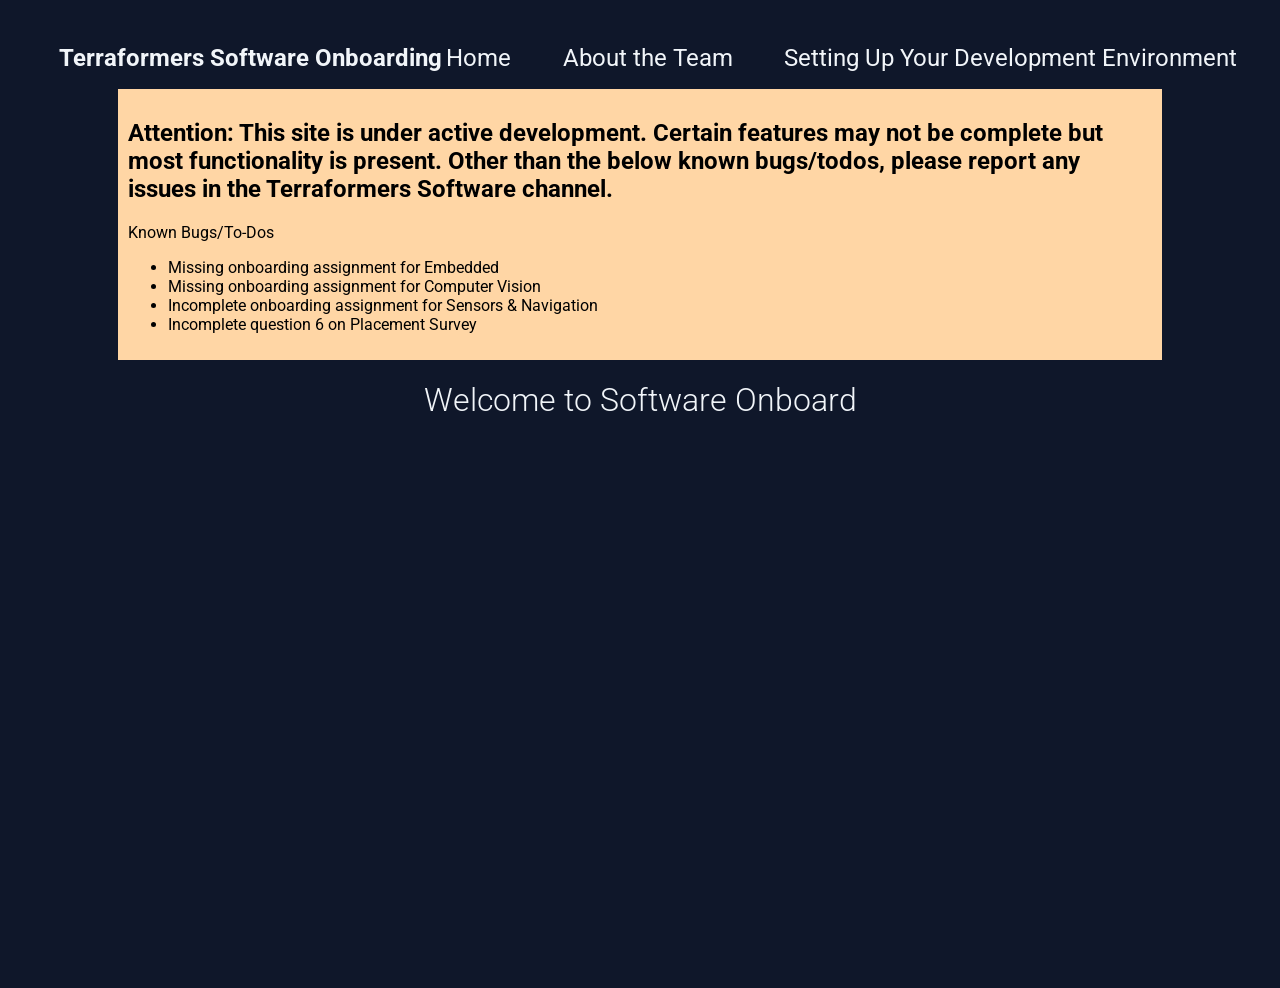
<file: index.html>
<!DOCTYPE html>
<html>

<head>
    <link rel="preconnect" href="https://fonts.googleapis.com">
    <link rel="preconnect" href="https://fonts.gstatic.com" crossorigin>
    <link href="https://fonts.googleapis.com/css2?family=Roboto:ital,wght@0,100..900;1,100..900&display=swap"
        rel="stylesheet">
    <link rel="icon" href="./favicon.ico" sizes="28x32" type="image/x-icon">
    <link href="./styles.css" rel="stylesheet">

    <title>Terraformers SW Onboarding</title>
    <style>
        .optionsTable h1 {
            font-weight: 200;
        }
    </style>
</head>

<body>
    <nav>
        <div class="left">
            <a href="./index.html">Terraformers Software Onboarding</a>
        </div>

        <div class="right">
            <a href="./index.html" target="_blank"> Home</a>
            <a href="./about.html" target="_blank"> About the Team</a>
            <a href="./setup.html" target="_blank"> Setting Up Your Development Environment </a>

        </div>
    </nav>
    <div class="mainContainer">
        <div class="alert" style="background-color: #FFD6A5; color:black; max-width: 80vw; padding:10px">
            <h2> Attention: This site is under active development. Certain features may not be complete but most functionality is present. Other than the below known bugs/todos, please report any issues in the Terraformers Software channel.</h2>
            <p>Known Bugs/To-Dos</p>
            <ul>
                <li>Missing onboarding assignment for Embedded</li>
                <li>Missing onboarding assignment for Computer Vision</li>
                <li>Incomplete onboarding assignment for Sensors & Navigation</li>
                <li>Incomplete question 6 on Placement Survey</li>
            </ul>
        </div>
        <h1 id="type1" style="font-weight: 300; "></h1>
        <h2 id="type2" style="font-weight: 300;"></h2>

        <div class="optionsTable" style="opacity: 0;">
            <div class="option1">
                <h1>I'm Not Sure Where to Start</h1>
                <a href="./survey.html" class="button">Take the Placement Survey</a>
            </div>
            <div class="option2">
                <h1>I Haven't Programmed Before</h1>
                <a href="./learnCpp.html" class="button">Learn C++ From the Beginning</a>
            </div>
            <div class="option3">
                <h1>I've Programmed Before But Not C++</h1>
                <a href="./learnCpp.html" class="button">Learn Intermediate C++</a>
            </div>
            <div class="option4">
                <h1>I Know C++ But What's ROS2?</h1>
                <a href="./learnROS.html" class="button"> Learn ROS2 </a>
            </div>
            <div class="option5">
                <h1>I Know C++ and ROS2. I'm Ready to Go!</h1>
                <a href="./about.html#description" class="button">Choose a Sub-Team</a>
            </div>
        </div>
    </div>
</body>

</html>

<script src="main.js"></script>

<script>
    loadIndex();
</script>
</file>
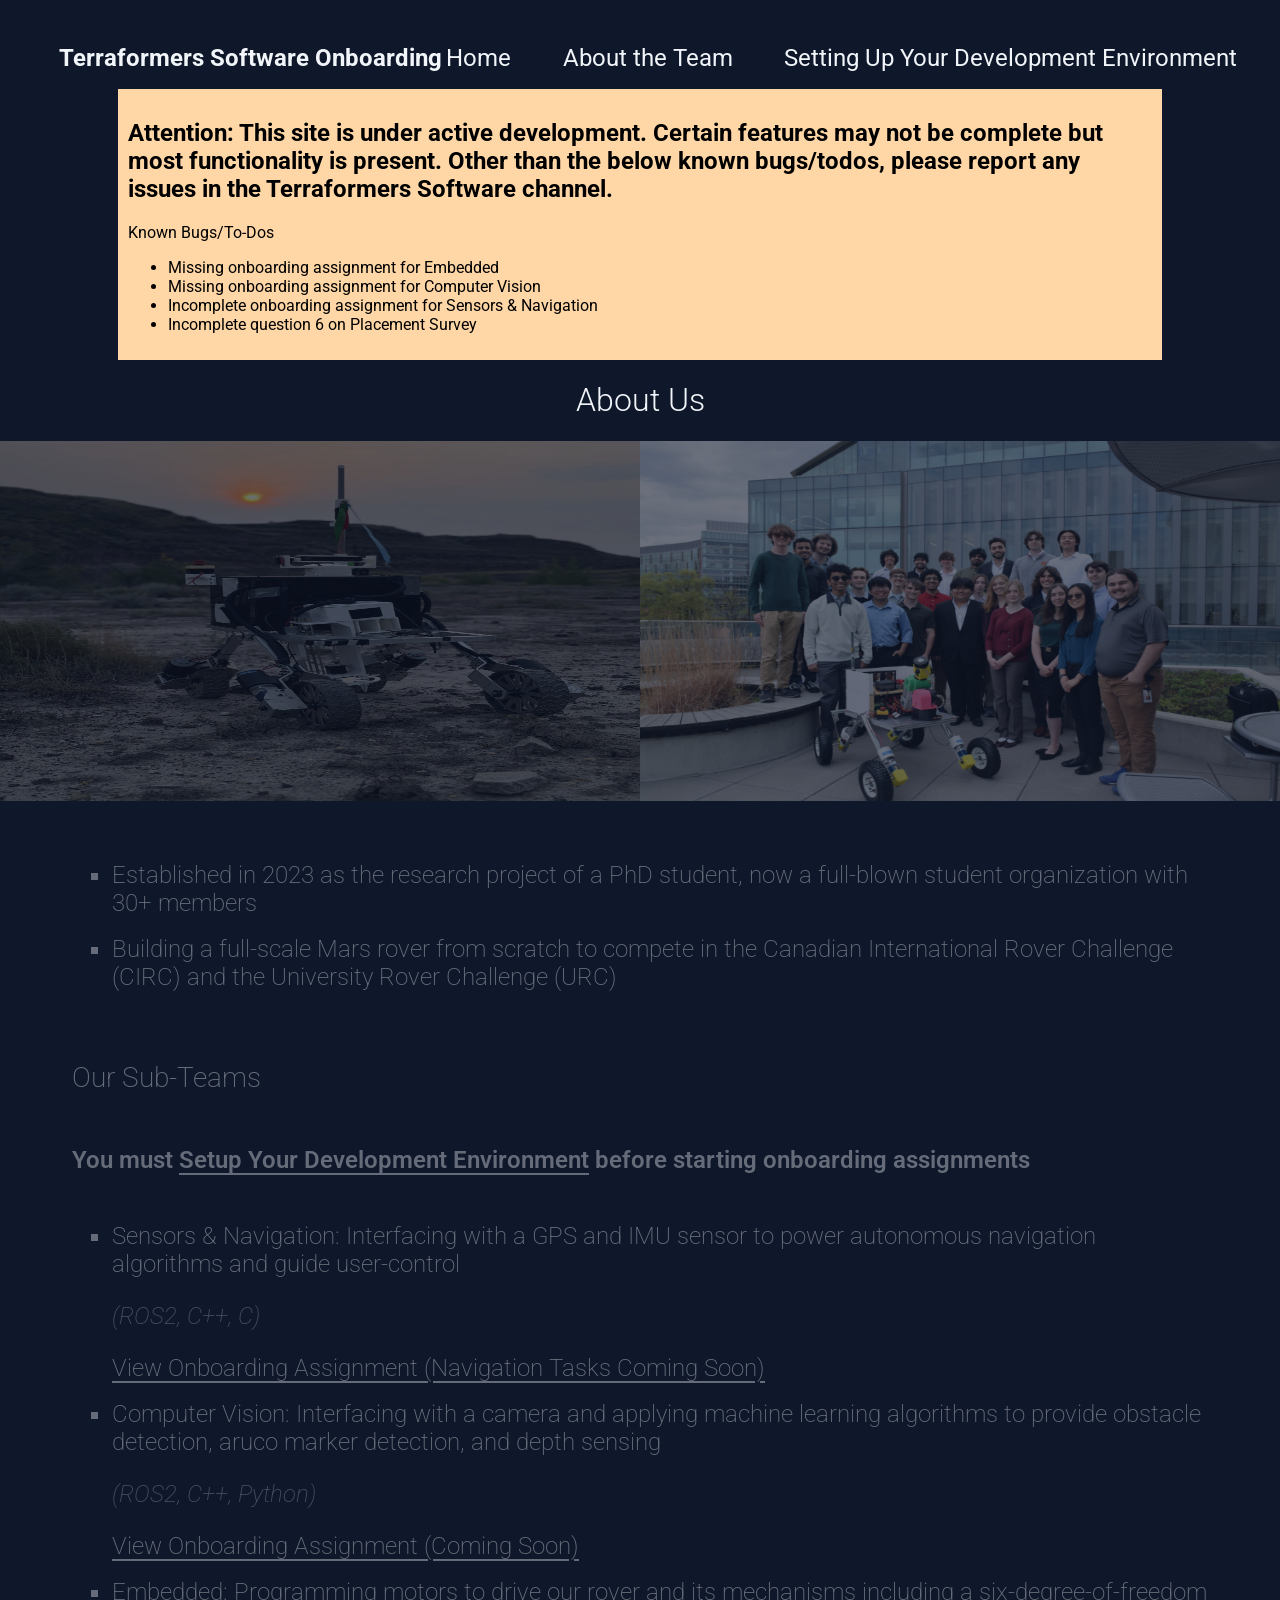
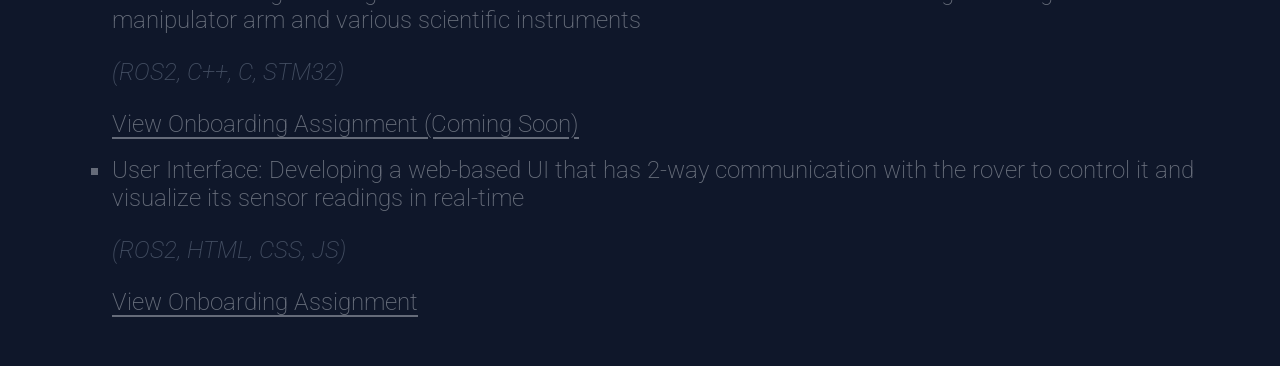
<file: about.html>
<!DOCTYPE html>
<html>

<head>
    <link rel="preconnect" href="https://fonts.googleapis.com">
    <link rel="preconnect" href="https://fonts.gstatic.com" crossorigin>
    <link href="https://fonts.googleapis.com/css2?family=Roboto:ital,wght@0,100..900;1,100..900&display=swap"
        rel="stylesheet">
    <link rel="icon" href="./favicon.ico" sizes="28x32" type="image/x-icon">
    <link href="./styles.css" rel="stylesheet">

    <title>About Terraformers</title>
    <style>
        .imageHeader {
            display: flex;
            flex-direction: row;
            max-height: 40vh;
            min-width: 100vw;
            justify-content: space-evenly;
            opacity: 0;
        }

        .imageHeader img {
            max-height: 100%;
            max-width: 50%;
        }

        .description {
            display: flex;
            flex-direction: column;
            font-size: x-large;
            opacity: 0;
            text-align: left;
            max-width: 90vw;
            font-weight: 200;
            padding-top: 4vh;
            margin: 0px 5vw;
        }

        .description ul {
            list-style-type: square;
        }

        .description li {
            padding-bottom: 2vh;
        }
    </style>
</head>

<body>
    <nav>
        <div class="left">
            <a href="./index.html">Terraformers Software Onboarding</a>
        </div>

        <div class="right">
            <a href="./index.html" target="_blank"> Home</a>
            <a href="./about.html" target="_blank"> About the Team</a>
            <a href="./setup.html" target="_blank"> Setting Up Your Development Environment </a>

        </div>
    </nav>
    <div class="mainContainer">
        <div class="alert" style="background-color: #FFD6A5; color:black; max-width: 80vw; padding:10px">
            <h2> Attention: This site is under active development. Certain features may not be complete but most
                functionality is present. Other than the below known bugs/todos, please report any issues in the
                Terraformers Software channel.</h2>
            <p>Known Bugs/To-Dos</p>
            <ul>
                <li>Missing onboarding assignment for Embedded</li>
                <li>Missing onboarding assignment for Computer Vision</li>
                <li>Incomplete onboarding assignment for Sensors & Navigation</li>
                <li>Incomplete question 6 on Placement Survey</li>
            </ul>
        </div>
        <h1 id="type1" style="font-weight: 300; "></h1>
        <div class="imageHeader">
            <img src="terraformers2.webp" alt="A Picture of the Rover from CIRC 2026">
            <img src="terraformers_1.webp" alt="A Picture of the Team From Spring 2026">
        </div>

        <div class="description" id="description">
            <ul>
                <li>Established in 2023 as the research project of a PhD student, now a full-blown student organization
                    with 30+ members</li>
                <li> Building a full-scale Mars rover from scratch to compete in the Canadian International Rover
                    Challenge (CIRC) and the University Rover Challenge (URC)</li>
            </ul>
            <h3 style="font-weight: 200;"> Our Sub-Teams</h3>
            <p>
                <bold>You must <a href="./setup.html" target="_blank">Setup Your Development Environment</a> before
                    starting onboarding assignments</bold>
            </p>
            <ul>
                <li>Sensors & Navigation: Interfacing with a GPS and IMU sensor to power autonomous navigation
                    algorithms and guide user-control<p style="font-style: italic; color: #94A3B8;">(ROS2, C++, C)</p>
                    <a href="./F26_SensorsNavigation_Onboarding_Tasks.pdf" target="_blank">View Onboarding Assignment
                        (Navigation Tasks Coming Soon)</a>
                </li>
                <li>Computer Vision: Interfacing with a camera and applying machine learning algorithms to provide
                    obstacle detection, aruco marker detection, and depth sensing<p
                        style="font-style: italic; color: #94A3B8;">(ROS2, C++, Python)</p><a>View Onboarding
                        Assignment (Coming Soon)</a> </li>
                <li>Embedded: Programming motors to drive our rover and its mechanisms including a six-degree-of-freedom
                    manipulator arm and various scientific instruments <p style="font-style: italic; color: #94A3B8;">
                        (ROS2, C++, C, STM32)</p><a>View Onboarding Assignment (Coming Soon)</a></li>
                <li>User Interface: Developing a web-based UI that has 2-way communication with the rover to control it
                    and visualize its sensor readings in real-time<p style="font-style: italic; color: #94A3B8;">(ROS2,
                        HTML, CSS, JS)</p><a href="./F26_UI_Onboarding_Tasks.pdf" target="_blank">View Onboarding
                        Assignment</a></li>
            </ul>
        </div>
    </div>
</body>

</html>

<script src="main.js"></script>

<script>
    loadAbout();
</script>
</file>
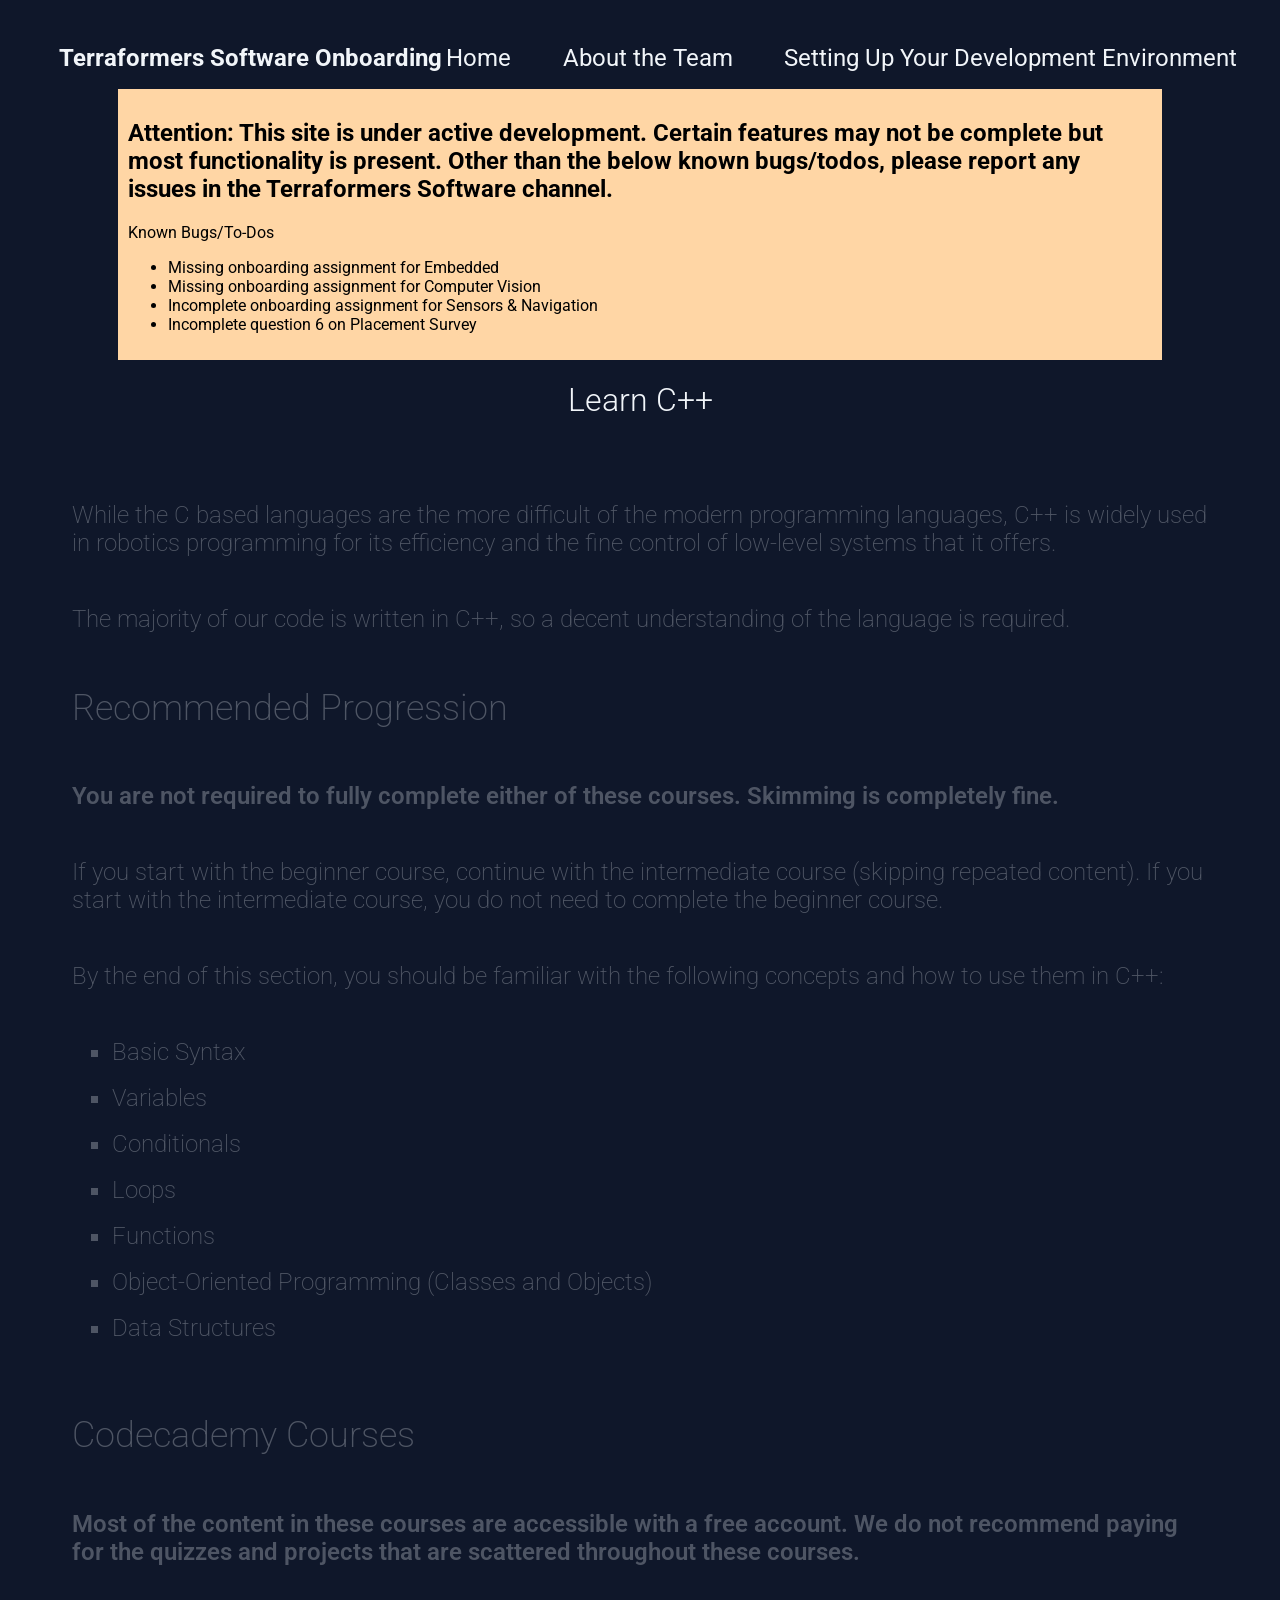
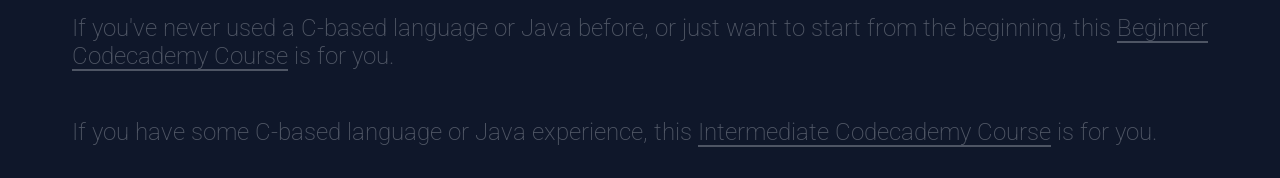
<file: learnCpp.html>
<!DOCTYPE html>
<html>

<head>
    <link rel="preconnect" href="https://fonts.googleapis.com">
    <link rel="preconnect" href="https://fonts.gstatic.com" crossorigin>
    <link href="https://fonts.googleapis.com/css2?family=Roboto:ital,wght@0,100..900;1,100..900&display=swap"
        rel="stylesheet">
    <link rel="icon" href="./favicon.ico" sizes="28x32" type="image/x-icon">

    <link href="./styles.css" rel="stylesheet">

    <title>Learn C++</title>
    <style>
        .description {
            display: flex;
            flex-direction: column;
            font-size: x-large;
            opacity: 0;
            text-align: left;
            max-width: 90vw;
            font-weight: 200;
            padding-top: 4vh;
            margin: 0px 5vw;
        }

        .description ul {
            list-style-type: square;
        }

        .description li {
            padding-bottom: 2vh;
        }
    </style>
</head>

<body>
    <nav>
        <div class="left">
            <a href="./index.html">Terraformers Software Onboarding</a>
        </div>

        <div class="right">
            <a href="./index.html" target="_blank"> Home</a>
            <a href="./about.html" target="_blank"> About the Team</a>
            <a href="./setup.html" target="_blank"> Setting Up Your Development Environment</a>

        </div>
    </nav>
    <div class="mainContainer">
        <div class="alert" style="background-color: #FFD6A5; color:black; max-width: 80vw; padding:10px">
            <h2> Attention: This site is under active development. Certain features may not be complete but most
                functionality is present. Other than the below known bugs/todos, please report any issues in the
                Terraformers Software channel.</h2>
            <p>Known Bugs/To-Dos</p>
            <ul>
                <li>Missing onboarding assignment for Embedded</li>
                <li>Missing onboarding assignment for Computer Vision</li>
                <li>Incomplete onboarding assignment for Sensors & Navigation</li>
                <li>Incomplete question 6 on Placement Survey</li>
            </ul>
        </div>
        <h1 id="type1" style="font-weight: 300; "></h1>
        <div class="description" id="description">
            <p> While the C based languages are the more difficult of the modern programming languages, C++ is widely
                used in robotics programming for its efficiency and the fine control of low-level systems that it
                offers.</p>

            <p> The majority of our code is written in C++, so a decent understanding of the language is required.</p>

            <h2 style="font-weight: 200; ">Recommended Progression</h2>
            <p>
                <bold>You are not required to fully complete either of these courses. Skimming is completely fine.
                </bold>
            </p>
            <p>If you start with the beginner course, continue with the intermediate course (skipping repeated content).
                If you start with the intermediate course, you do not need to complete the beginner course.</p>

            <p> By the end of this section, you should be familiar with the following concepts and how to use them in
                C++: </p>
            <ul>
                <li>Basic Syntax</li>
                <li>Variables</li>
                <li>Conditionals</li>
                <li>Loops</li>
                <li>Functions</li>
                <li>Object-Oriented Programming (Classes and Objects)</li>
                <li>Data Structures</li>
            </ul>
            <h2 style="font-weight: 200; ">Codecademy Courses</h2>
            <p>
                <bold> Most of the content in these courses are accessible with a free account. We do not recommend
                    paying for the quizzes and projects that are scattered throughout these courses.</bold>
            </p>
            <p> If you've never used a C-based language or Java before, or just want to start from the beginning, this
                <a href="https://www.codecademy.com/learn/learn-c-plus-plus" target="_blank">Beginner Codecademy
                    Course</a> is for you.
            </p>

            <p> If you have some C-based language or Java experience, this <a
                    href="https://www.codecademy.com/learn/c-plus-plus-for-programmers" target="_blank">Intermediate
                    Codecademy Course</a> is for you. </p>
        </div>
    </div>
</body>

</html>

<script src="main.js"></script>

<script>
    loadLearnCpp();
</script>
</file>
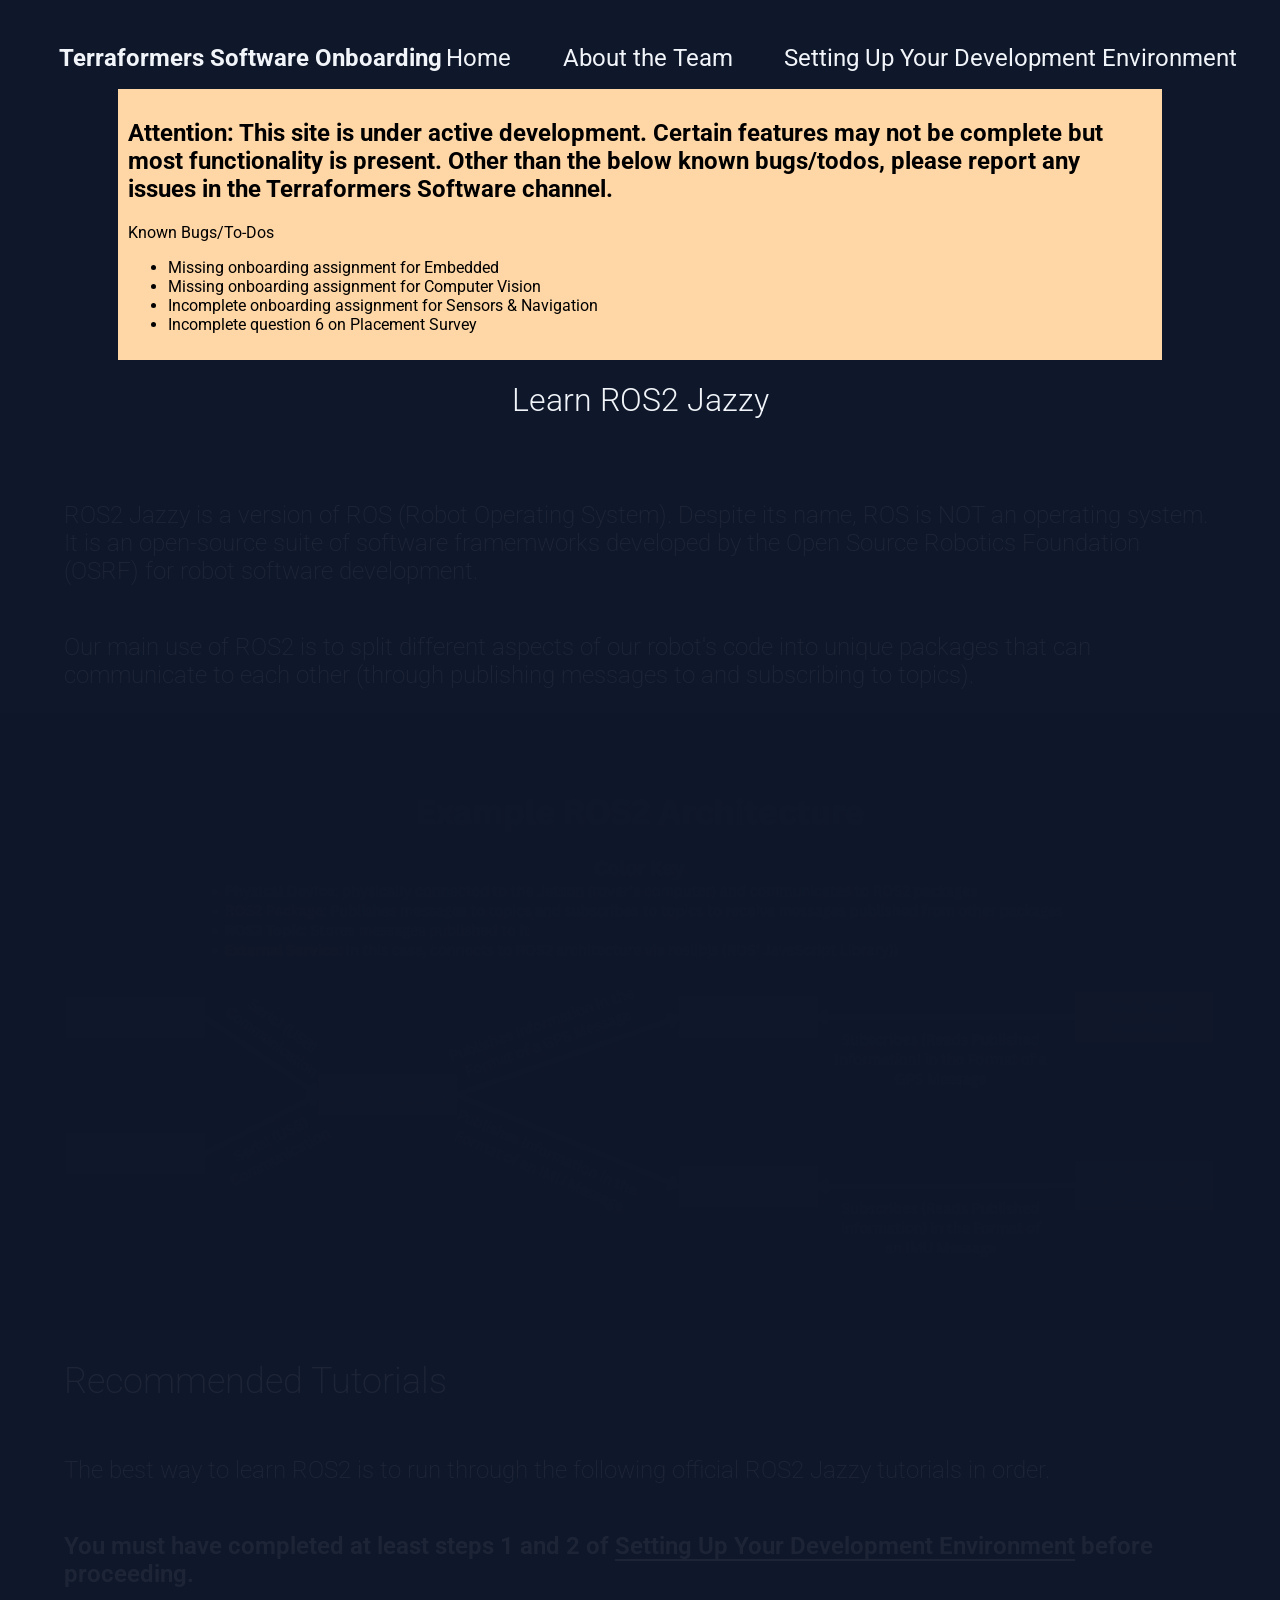
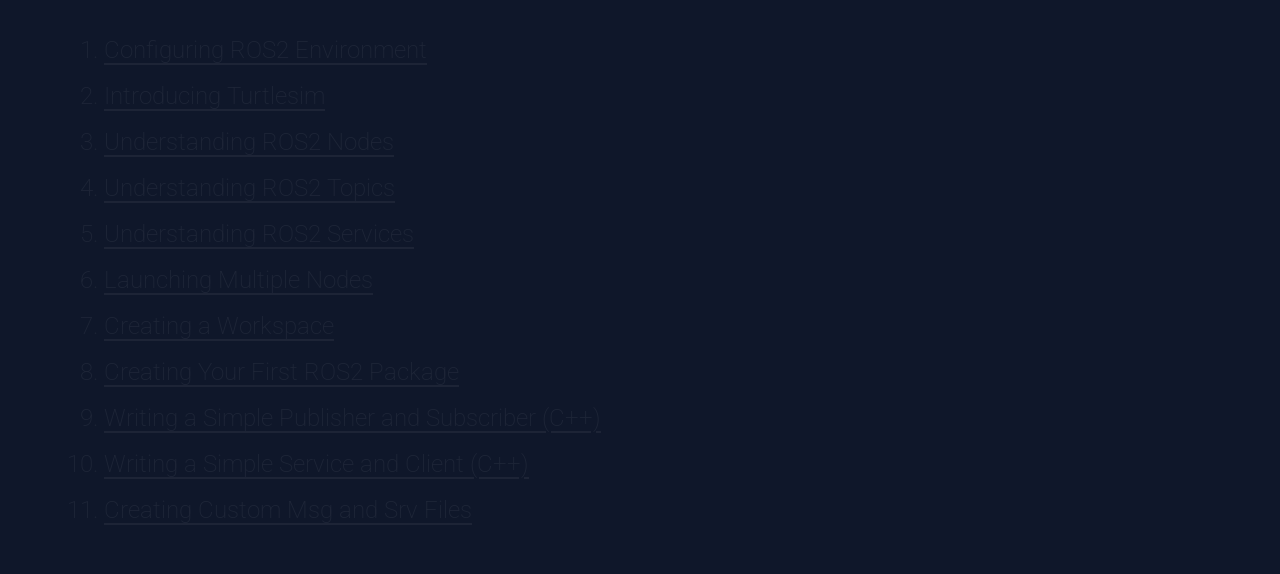
<file: learnROS.html>
<!DOCTYPE html>
<html>

<head>
    <link rel="preconnect" href="https://fonts.googleapis.com">
    <link rel="preconnect" href="https://fonts.gstatic.com" crossorigin>
    <link href="https://fonts.googleapis.com/css2?family=Roboto:ital,wght@0,100..900;1,100..900&display=swap"
        rel="stylesheet">
    <link rel="icon" href="./favicon.ico" sizes="28x32" type="image/x-icon">
    <link href="./styles.css" rel="stylesheet">

    <title>Learn ROS2 Jazzy</title>
    <style>
        .description {
            display: flex;
            flex-direction: column;
            font-size: x-large;
            opacity: 0;
            text-align: left;
            max-width: 90vw;
            font-weight: 200;
            padding-top: 4vh;
            margin: 0px 5vw;
        }

        .description ul {
            list-style-type: square;
        }

        .description li {
            padding-bottom: 2vh;
        }

        .imageHeader {
            display: flex;
            align-self: center;
            flex-direction: row;
            max-height: 100vh;
            min-width: 100vw;
            justify-content: center;
            align-items: center;
            opacity: 0;
        }

        .imageHeader img {
            max-height: 100%;
            max-width: 100%;
        }
    </style>
</head>

<body>
    <nav>
        <div class="left">
            <a href="./index.html">Terraformers Software Onboarding</a>
        </div>

        <div class="right">
            <a href="./index.html" target="_blank"> Home</a>
            <a href="./about.html" target="_blank"> About the Team</a>
            <a href="./setup.html" target="_blank"> Setting Up Your Development Environment</a>

        </div>
    </nav>
    <div class="mainContainer">
        <div class="alert" style="background-color: #FFD6A5; color:black; max-width: 80vw; padding:10px">
            <h2> Attention: This site is under active development. Certain features may not be complete but most
                functionality is present. Other than the below known bugs/todos, please report any issues in the
                Terraformers Software channel.</h2>
            <p>Known Bugs/To-Dos</p>
            <ul>
                <li>Missing onboarding assignment for Embedded</li>
                <li>Missing onboarding assignment for Computer Vision</li>
                <li>Incomplete onboarding assignment for Sensors & Navigation</li>
                <li>Incomplete question 6 on Placement Survey</li>
            </ul>
        </div>
        <h1 id="type1" style="font-weight: 300; "></h1>
        <div class="description" id="description">
            <p> ROS2 Jazzy is a version of ROS (Robot Operating System). Despite its name, ROS is NOT an operating
                system. It is an open-source suite of software framemworks developed by the Open Source Robotics
                Foundation (OSRF) for robot software development.</p>

            <p> Our main use of ROS2 is to split different aspects of our robot's code into unique packages that can
                communicate to each other (through publishing messages to and subscribing to topics).</p>

            <div class="imageHeader">
                <img src="Example_ROS2_Architecture.webp" alt="a diagram showing an example ROS2 architecture">
            </div>
            <h2 style="font-weight: 200; ">Recommended Tutorials</h2>
            <p> The best way to learn ROS2 is to run through the following official ROS2 Jazzy tutorials in order.</p>
            <p>
                <bold> You must have completed at least steps 1 and 2 of <a href="./setup.html" target="_blank">Setting
                        Up Your Development Environment</a> before proceeding.</bold>
            </p>

            <ol>
                <li><a href="https://docs.ros.org/en/jazzy/Tutorials/Beginner-CLI-Tools/Configuring-ROS2-Environment.html"
                        target="_blank">Configuring ROS2 Environment</a></li>
                <li><a href="https://docs.ros.org/en/jazzy/Tutorials/Beginner-CLI-Tools/Introducing-Turtlesim/Introducing-Turtlesim.html"
                        target="_blank">Introducing Turtlesim</a></li>
                <li><a href="https://docs.ros.org/en/jazzy/Tutorials/Beginner-CLI-Tools/Understanding-ROS2-Nodes/Understanding-ROS2-Nodes.html"
                        target="_blank">Understanding ROS2 Nodes</a></li>
                <li><a href="https://docs.ros.org/en/jazzy/Tutorials/Beginner-CLI-Tools/Understanding-ROS2-Topics/Understanding-ROS2-Topics.html"
                        target="_blank">Understanding ROS2 Topics</a></li>
                <li><a href="https://docs.ros.org/en/jazzy/Tutorials/Beginner-CLI-Tools/Understanding-ROS2-Services/Understanding-ROS2-Services.html"
                        target="_blank">Understanding ROS2 Services</a></li>
                <li><a href="https://docs.ros.org/en/jazzy/Tutorials/Beginner-CLI-Tools/Launching-Multiple-Nodes/Launching-Multiple-Nodes.html"
                        target="_blank">Launching Multiple Nodes</a></li>
                <li><a href="https://docs.ros.org/en/jazzy/Tutorials/Beginner-Client-Libraries/Creating-A-Workspace/Creating-A-Workspace.html"
                        target="_blank">Creating a Workspace</a></li>
                <li><a href="https://docs.ros.org/en/jazzy/Tutorials/Beginner-Client-Libraries/Creating-Your-First-ROS2-Package.html"
                        target="_blank"> Creating Your First ROS2 Package</a></li>
                <li><a href="https://docs.ros.org/en/jazzy/Tutorials/Beginner-Client-Libraries/Writing-A-Simple-Cpp-Publisher-And-Subscriber.html"
                        target="_blank">Writing a Simple Publisher and Subscriber (C++)</a></li>
                <li><a href="https://docs.ros.org/en/jazzy/Tutorials/Beginner-Client-Libraries/Writing-A-Simple-Cpp-Service-And-Client.html"
                        target="_blank">Writing a Simple Service and Client (C++)</a></li>
                <li><a href="https://docs.ros.org/en/jazzy/Tutorials/Beginner-Client-Libraries/Custom-ROS2-Interfaces.html"
                        target="_blank">Creating Custom Msg and Srv Files</a></li>

            </ol>
        </div>
    </div>
</body>

</html>

<script src="main.js"></script>

<script>
    loadLearnROS();
</script>
</file>
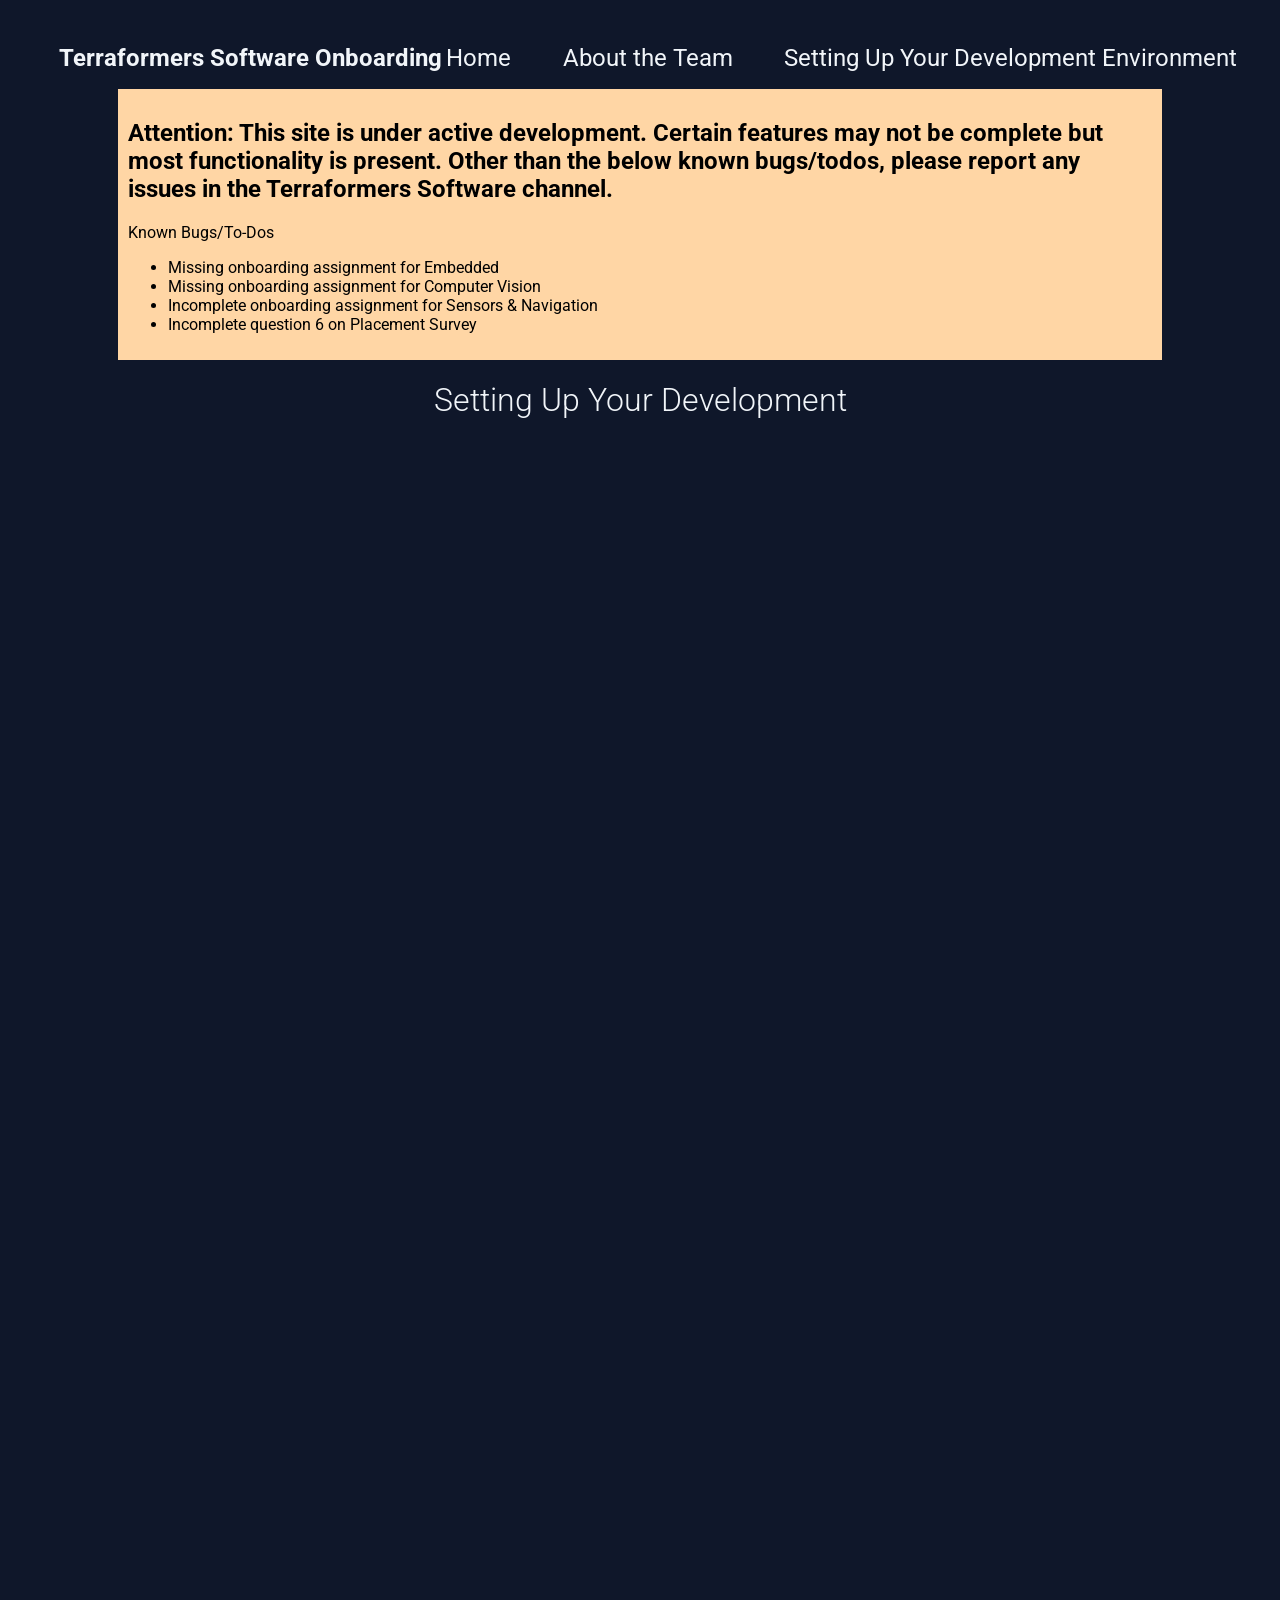
<file: setup.html>
<!DOCTYPE html>
<html>

<head>
    <link rel="preconnect" href="https://fonts.googleapis.com">
    <link rel="preconnect" href="https://fonts.gstatic.com" crossorigin>
    <link href="https://fonts.googleapis.com/css2?family=Roboto:ital,wght@0,100..900;1,100..900&display=swap"
        rel="stylesheet">
    <link rel="icon" href="./favicon.ico" sizes="28x32" type="image/x-icon">
    <link href="./styles.css" rel="stylesheet">

    <title>Setting Up Your Development Environment</title>
    <style>
        .description {
            display: flex;
            flex-direction: column;
            font-size: x-large;
            opacity: 0;
            text-align: left;
            max-width: 90vw;
            font-weight: 200;
            padding-top: 4vh;
            margin: 0px 5vw;
        }

        .description ul {
            list-style-type: square;
        }

        .description li {
            padding-bottom: 2vh;
        }
    </style>
</head>

<body>
    <nav>
        <div class="left">
            <a href="./index.html">Terraformers Software Onboarding</a>
        </div>

        <div class="right">
            <a href="./index.html" target="_blank"> Home</a>
            <a href="./about.html" target="_blank"> About the Team</a>
            <a href="./setup.html" target="_blank"> Setting Up Your Development Environment</a>

        </div>
    </nav>
    <div class="mainContainer">
        <div class="alert" style="background-color: #FFD6A5; color:black; max-width: 80vw; padding:10px">
            <h2> Attention: This site is under active development. Certain features may not be complete but most
                functionality is present. Other than the below known bugs/todos, please report any issues in the
                Terraformers Software channel.</h2>
            <p>Known Bugs/To-Dos</p>
            <ul>
                <li>Missing onboarding assignment for Embedded</li>
                <li>Missing onboarding assignment for Computer Vision</li>
                <li>Incomplete onboarding assignment for Sensors & Navigation</li>
                <li>Incomplete question 6 on Placement Survey</li>
            </ul>
        </div>
        <h1 id="type1" style="font-weight: 300; "></h1>
        <div class="description" id="description">
            <p> Each version of ROS2 is best supported by a corresponding version of Ubuntu Linux. The current version
                of ROS2 that we use is ROS2 Jazzy which is best supported by Ubuntu 24.04.</p>

            <p> The below information will guide you in first setting up Ubuntu 24.04, installing ROS2 on your
                Ubuntu installation, and cloning the necessary Terraformers code.</p>

            <h2 style="font-weight: 200; ">1. Setting Up Ubuntu</h2>

            <h3 style="font-weight: 200;"> On a Computer Running Windows</h3>
            <p>Follow <a
                    href="https://colossal-macadamia-59a.notion.site/UBUNTU-24-04-Installing-Ubuntu-Multi-Boot-on-your-Windows-Computer-3b66fcdd3245807b8b2be22fcebdb1b1"
                    target="_blank">these instructions</a> to setup Ubuntu 24.04 on a separate partition.</p>
            <h3 style="font-weight: 200;"> On a Macbook</h3>
            <p>Follow <a
                    href="https://colossal-macadamia-59a.notion.site/UBUNTU-24-04-Installing-Ubuntu-in-UTM-3b96fcdd324580c7b4e0ec750eadbeea"
                    target="_blank">these instructions</a> to setup Ubuntu 24.04 in a virtual machine.</p>

            <h3 style="font-weight: 200;"> On a Computer Running A Linux Distro</h3>
            <p>Either setup Ubuntu 24.04 as a different partition (you probably know how to do this if you're running
                Linux already but refer to the Windows instructions and adapt accordingly if not) or follow <a
                    href="https://colossal-macadamia-59a.notion.site/UBUNTU-24-04-Setting-Up-Ubuntu-24-04-and-ROS2-Jazzy-in-a-Docker-Container-3b96fcdd32458010bb8ec4be47c0c683"
                    target="_blank">these instructions</a> to setup Ubuntu 24.04 in Docker.</p>

            <h2 style="font-weight: 200; ">2. Setting Up ROS2</h2>
            <h3 style="font-weight: 200;"> On a Computer Running Windows</h3>
            <p>In your new Ubuntu 24.04 partition, follow <a
                    href="https://colossal-macadamia-59a.notion.site/ROS2-JAZZY-Install-and-Learn-ROS-Robot-Operating-System-3b96fcdd324580f7b660ca872c619228"
                    target="_blank">these instructions</a> to setup ROS2 Jazzy.</p>
            <h3 style="font-weight: 200;"> On a Macbook</h3>
            <p>In your new Ubuntu 24.04 virtual machine, follow <a
                    href="https://colossal-macadamia-59a.notion.site/ROS2-JAZZY-Install-and-Learn-ROS-Robot-Operating-System-3b96fcdd324580f7b660ca872c619228"
                    target="_blank">these instructions</a> to setup ROS2 Jazzy.</p>
            <h3 style="font-weight: 200;"> On a Computer Running A Linux Distro</h3>
            <p>If you are running Ubuntu 24.04 natively, follow <a
                    href="https://colossal-macadamia-59a.notion.site/ROS2-JAZZY-Install-and-Learn-ROS-Robot-Operating-System-3b96fcdd324580f7b660ca872c619228"
                    target="_blank">these instructions</a> to setup ROS2 Jazzy.</p>
            <p>If you followed the previous instructions to setup a Docker container, it is already setup with ROS2 and
                is ready for development. Continue to Step 3.</p>

            <h2 style="font-weight: 200; ">3. Accessing Terraformers Code</h2>
            <h3 style="font-weight: 200;"> On All Devices</h3>
            <p> Follow <a
                    href="https://colossal-macadamia-59a.notion.site/Accessing-Terraformers-Code-3b96fcdd324580349f39d36f9a2da55d"
                    target="_blank">these instructions</a> to access Terraformers code and setup your workspace.</p>
        </div>
    </div>
</body>

</html>

<script src="main.js"></script>

<script>
    loadSetup();
</script>
</file>
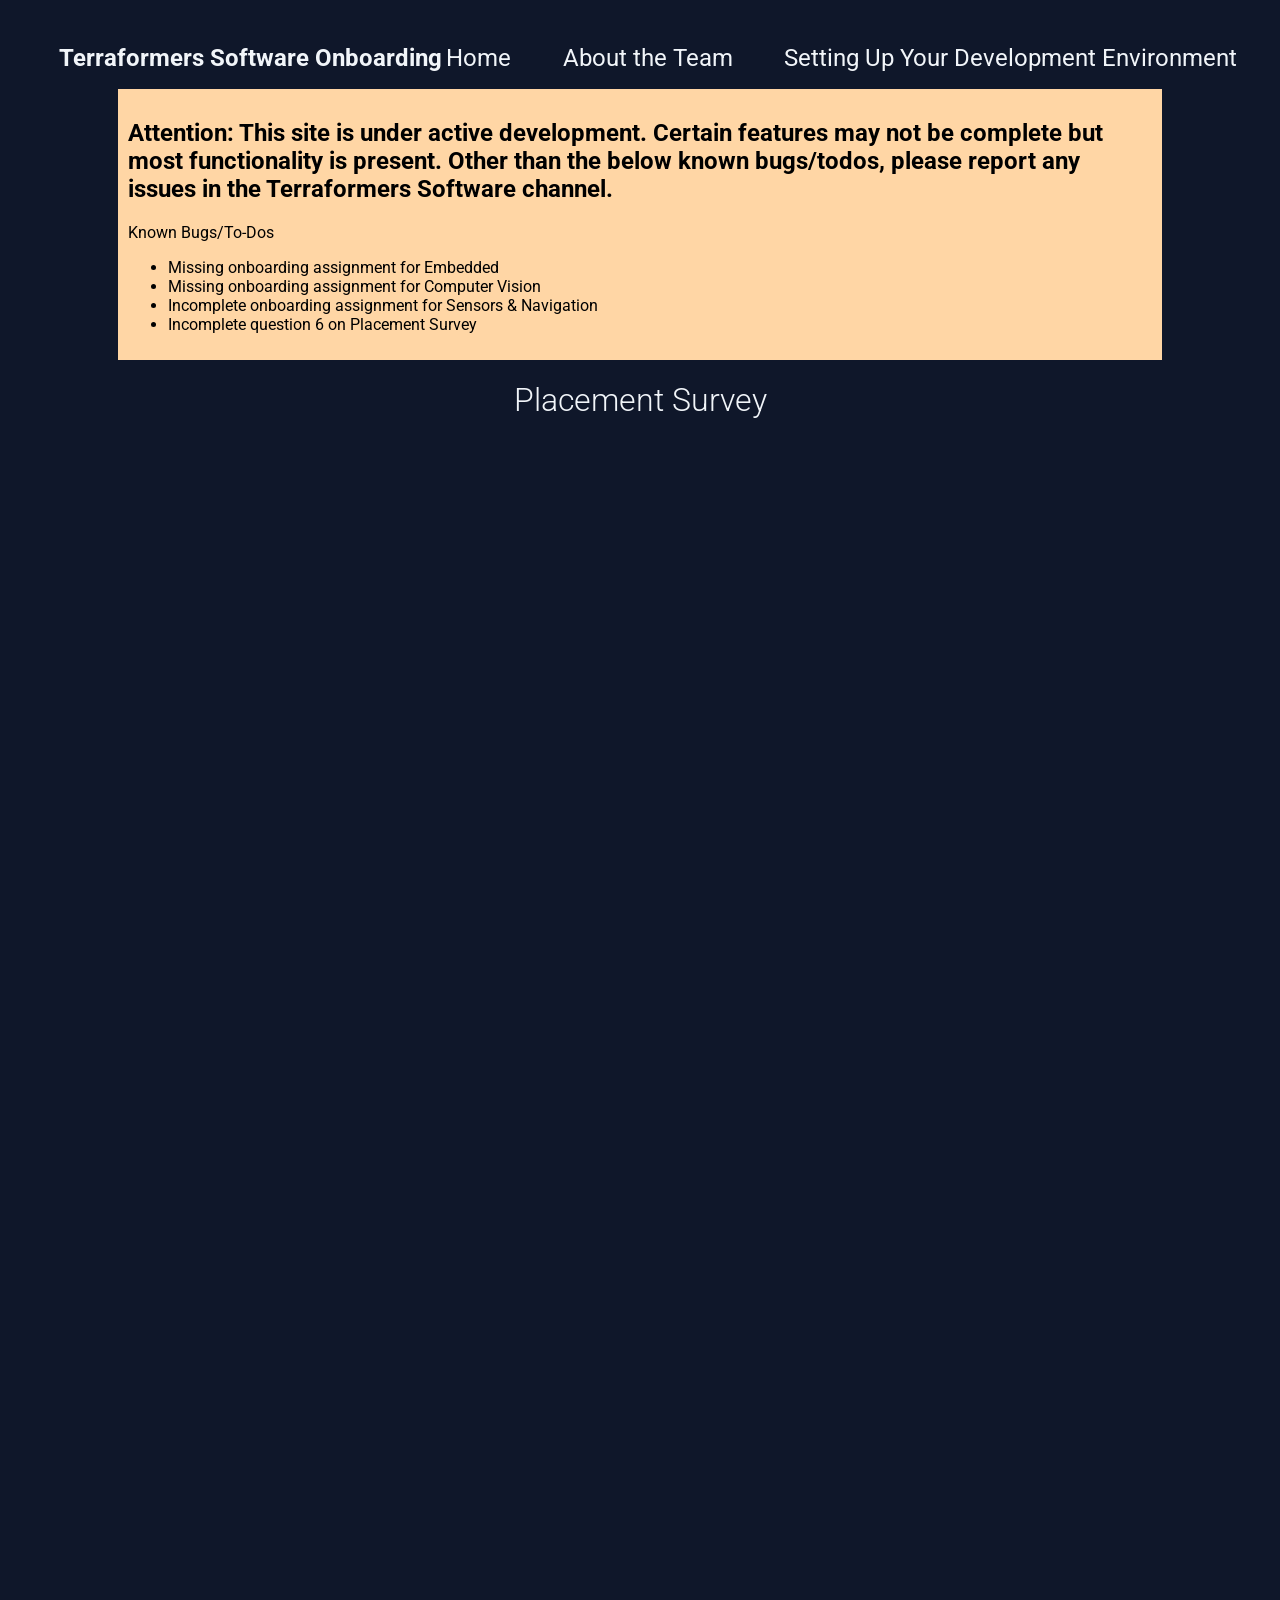
<file: survey.html>
<!DOCTYPE html>
<html>

<head>
    <link rel="preconnect" href="https://fonts.googleapis.com">
    <link rel="preconnect" href="https://fonts.gstatic.com" crossorigin>
    <link href="https://fonts.googleapis.com/css2?family=Roboto:ital,wght@0,100..900;1,100..900&display=swap"
        rel="stylesheet">
    <link rel="icon" href="./favicon.ico" sizes="28x32" type="image/x-icon">
    <link href="./styles.css" rel="stylesheet">

    <title>Terraformers - Placement Survey</title>
    <style>
        .question {
            font-size: medium;
            display: flex;
            flex-direction: column;
        }

        .question label {
            padding-bottom: 5px;
            font-size: larger;
        }

        button {
            margin: 20px 0px;
        }

        .surveyResultsPopup {
            display: none;
            top: 30%;
            right: 25%;
            left: 25%;
            min-height: 50vh;
            min-width: 50vw;
            background-color: #1E293B;
            position: absolute;
            padding-inline: 20px;
            flex-direction: column;
        }

        .surveyResultsPopup h2 {
            align-self: center;
        }

        .surveyResultsPopup p {
            font-size: large;
        }

        .overlay {
            min-width: 100vw;
            min-height: 100vh;
            position: absolute;
            background-color: #0F172A;
            opacity: 0.8;
            display: none;
        }

        .subContainer {
            opacity: 0;
            max-width: 90vw;
            padding-top: 4vh;
            margin: 0px 5vw;
        }
    </style>
</head>

<body>
    <nav>
        <div class="left">
            <a href="./index.html">Terraformers Software Onboarding</a>
        </div>

        <div class="right">
            <a href="./index.html" target="_blank"> Home</a>
            <a href="./about.html" target="_blank"> About the Team</a>
            <a href="./setup.html" target="_blank"> Setting Up Your Development Environment </a>
        </div>
    </nav>
    <div class="mainContainer">
        <div class="alert" style="background-color: #FFD6A5; color:black; max-width: 80vw; padding:10px">
            <h2> Attention: This site is under active development. Certain features may not be complete but most
                functionality is present. Other than the below known bugs/todos, please report any issues in the
                Terraformers Software channel.</h2>
            <p>Known Bugs/To-Dos</p>
            <ul>
                <li>Missing onboarding assignment for Embedded</li>
                <li>Missing onboarding assignment for Computer Vision</li>
                <li>Incomplete onboarding assignment for Sensors & Navigation</li>
                <li>Incomplete question 6 on Placement Survey</li>
            </ul>
        </div>
        <div class="overlay"></div>
        <h1 id="type1" style="font-weight: 300; "></h1>
        <div class="subContainer">

            <h2 style="font-weight: 300;"> Terraformers accepts <bold>all</bold> interested UMD undergrads and grads.
                This
                is a <bold>survey</bold> to better guide your onboarding process and <bold>not</bold> an
                application.<br> Your <bold>honesty</bold> will help you have a better onboarding process.</h2>

            <form id="survey">
                <div class="question">
                    <h3>1. Which programming/scripting languages do you have at least a beginner knowledge of?</h3>

                    <label><input type="checkbox" name="q1" value="C++"> C++</label>
                    <label><input type="checkbox" name="q1" value="C"> C</label>
                    <label><input type="checkbox" name="q1" value="Python"> Python</label>
                    <label><input type="checkbox" name="q1" value="Java"> Java</label>
                    <label><input type="checkbox" name="q1" value="HTML"> HTML</label>
                    <label><input type="checkbox" name="q1" value="CSS"> CSS</label>
                    <label><input type="checkbox" name="q1" value="JS"> JS</label>
                    <label><input type="checkbox" name="q1" value="Scratch"> Scratch</label>
                    <label><input type="checkbox" name="q1" value="None"> None</label>
                </div>
                <div class="question">
                    <h3>2. Which programming/scripting languages do you have at least an intermediate knowledge of?</h3>

                    <label><input type="checkbox" name="q2" value="C++"> C++</label>
                    <label><input type="checkbox" name="q2" value="C"> C</label>
                    <label><input type="checkbox" name="q2" value="Python"> Python</label>
                    <label><input type="checkbox" name="q2" value="Java"> Java</label>
                    <label><input type="checkbox" name="q2" value="HTML"> HTML</label>
                    <label><input type="checkbox" name="q2" value="CSS"> CSS</label>
                    <label><input type="checkbox" name="q2" value="JS"> JS</label>
                    <label><input type="checkbox" name="q2" value="Scratch"> Scratch</label>
                    <label><input type="checkbox" name="q2" value="None"> None</label>
                </div>
                <div class="question">
                    <h3>3. Which programming/scripting languages do you have an advanced knowledge of?</h3>

                    <label><input type="checkbox" name="q3" value="C++"> C++</label>
                    <label><input type="checkbox" name="q3" value="C"> C</label>
                    <label><input type="checkbox" name="q3" value="Python"> Python</label>
                    <label><input type="checkbox" name="q3" value="Java"> Java</label>
                    <label><input type="checkbox" name="q3" value="HTML"> HTML</label>
                    <label><input type="checkbox" name="q3" value="CSS"> CSS</label>
                    <label><input type="checkbox" name="q3" value="JS"> JS</label>
                    <label><input type="checkbox" name="q3" value="Scratch"> Scratch</label>
                    <label><input type="checkbox" name="q3" value="None"> None</label>
                </div>
                <div class="question">
                    <h3>4. What is your experience with ROS2</h3>

                    <label><input type="radio" name="q4" value="0"> I don't know what that is</label>
                    <label><input type="radio" name="q4" value="1"> I've heard of it, but I don't know how to use
                        it</label>
                    <label><input type="radio" name="q4" value="2"> I have beginner experience with it</label>
                    <label><input type="radio" name="q4" value="3"> I have intermediate experience with it</label>
                    <label><input type="radio" name="q4" value="4"> I have advanced experience with it</label>
                </div>
                <div class="question">
                    <h3>5. What is your experience with Arduino or STM32</h3>

                    <label><input type="radio" name="q5" value="0"> I don't know what those are</label>
                    <label><input type="radio" name="q5" value="1"> I've heard of it, but I don't know how to use
                        them</label>
                    <label><input type="radio" name="q5" value="2"> I have beginner experience with one/both of
                        them</label>
                    <label><input type="radio" name="q5" value="3"> I have intermediate experience with one/both of
                        them</label>
                    <label><input type="radio" name="q5" value="4"> I have advanced experience with one/both of
                        them</label>
                </div>
                <div class="question">
                    <h3>6. What is your experience with {VISION TOOLS}</h3>

                    <label><input type="radio" name="q6" value="0"> I don't know what that is</label>
                    <label><input type="radio" name="q6" value="1"> I've heard of it, but I don't know how to use
                        it</label>
                    <label><input type="radio" name="q6" value="2"> I have beginner experience with it</label>
                    <label><input type="radio" name="q6" value="3"> I have intermediate experience with it</label>
                    <label><input type="radio" name="q6" value="4"> I have advanced experience with it</label>
                </div>

                <div class="question">
                    <h3>7. What is your experience with Serial Communication</h3>

                    <label><input type="radio" name="q7" value="0"> I don't know what that is</label>
                    <label><input type="radio" name="q7" value="1"> I've heard of it, but I don't know how to use
                        it</label>
                    <label><input type="radio" name="q7" value="2"> I have beginner experience with it</label>
                    <label><input type="radio" name="q7" value="3"> I have intermediate experience with it</label>
                    <label><input type="radio" name="q7" value="4"> I have advanced experience with it</label>
                </div>

                <div class="question">
                    <h3>8. What is your experience with programming sensors such as GPS and IMU?</h3>

                    <label><input type="radio" name="q8" value="0"> I don't know what those are</label>
                    <label><input type="radio" name="q8" value="1"> I've heard of those, but I don't know how to use
                        them</label>
                    <label><input type="radio" name="q8" value="2"> I have beginner experience with them</label>
                    <label><input type="radio" name="q8" value="3"> I have intermediate experience with them</label>
                    <label><input type="radio" name="q8" value="4"> I have advanced experience with them</label>
                </div>
                <div class="question">
                    <h3>9. What is your experience with ROSLIB JS?</h3>

                    <label><input type="radio" name="q9" value="0"> I don't know what this is</label>
                    <label><input type="radio" name="q9" value="1"> I've heard of this, but I don't know how to use
                        it</label>
                    <label><input type="radio" name="q9" value="2"> I have beginner experience with this</label>
                    <label><input type="radio" name="q9" value="3"> I have intermediate experience with this</label>
                    <label><input type="radio" name="q9" value="4"> I have advanced experience with this</label>
                </div>

                <div class="question">
                    <h3>10. What sub-team interests you the most. Pick your favorite right now (you can always change
                        later).
                        <a href="./about.html#description" target="_blank">See options here.</a>
                    </h3>

                    <label><input type="radio" name="q10" value="Sensors & Navigation"> Sensors & Navigation</label>
                    <label><input type="radio" name="q10" value="Computer Vision"> Computer Vision</label>
                    <label><input type="radio" name="q10" value="Embedded"> Embedded</label>
                    <label><input type="radio" name="q10" value="User Interface"> User Interface</label>
                </div>
                <button type="submit" class="button">Submit</button>
            </form>

            <div class="surveyResultsPopup">
                <h2> Thank you for filling out this survey</h2>
                <p style="text-align: center;">
                    <bold>Please take note of your below results before exiting this popup as your results are not saved
                    </bold>
                </p>
                <p id="preference"></p>
                <p id="startingPoint"></p>
                <p id="recommendedTeam"></p>
                <p>The below scores (0 = little application, 4 = high application) are your prior experience as it is
                    applicable in each sub-team's tasks. This does not mean that you are required to join this sub-team.
                </p>
                <p id="embedded"></p>
                <p id="sensors"></p>
                <p id="vision"></p>
                <p id="ui"></p>

            </div>
        </div>
    </div>
</body>

</html>

<script src="main.js"></script>

<script>
    loadSurvey();
</script>
</file>
<file: styles.css>
body {
            background-color: #0F172A;
            font-family: "Roboto", sans-serif;
            color: #F1F5F9;
        }

        nav {
            min-width: 100vw;
            height: 5vh;
            display: grid;
            grid-auto-flow: column;
            padding-top: 4vh;
        }

        nav a {
            font-size: x-large;
            text-decoration: none;
        }

        a {
            font-family: "Roboto", sans-serif;
            color: #F1F5F9;
            text-decoration: underline;
            text-underline-offset: 5px;
        }

        nav a:hover {
            text-decoration: underline;
        }

        a:hover {
            cursor: pointer;
        }

        nav .left {
            display: flex;
            justify-self: left;
            padding-left: 4vw;
            font-weight: bold;
        }

        nav .right {
            display: grid;
            justify-self: right;
            grid-auto-flow: column;
            column-gap: 4vw;
            padding-right: 4vw;
        }

        .mainContainer {
            display: flex;
            align-items: center;
            flex-direction: column;
        }

        .button {
            border: 3px solid #475569;
            background-color: #1E293B;
            color: #94A3B8;
            min-width: 7vw;
            min-height: 3vh;
            border-radius: 5%;
            padding-inline: 10px;
            text-decoration: none;
        }

        bold {
            font-weight: 600;
        }
</file>
